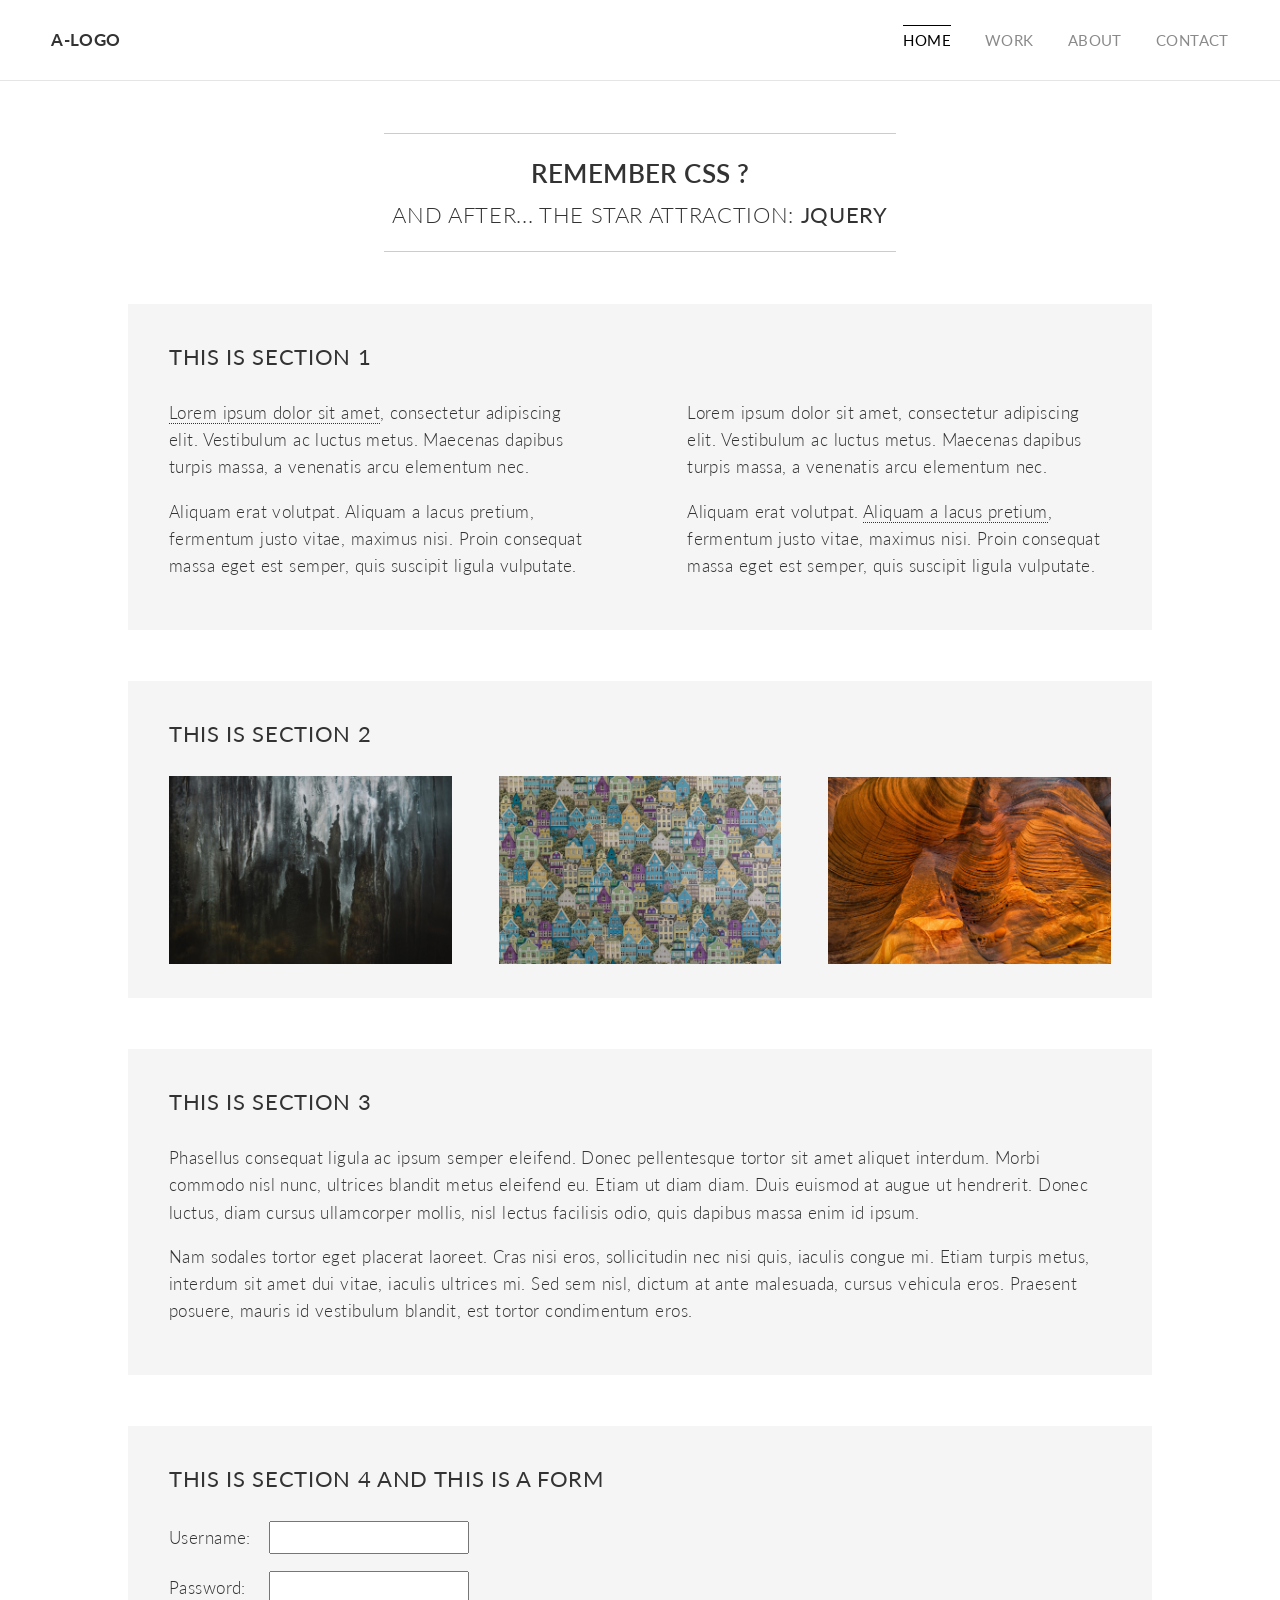
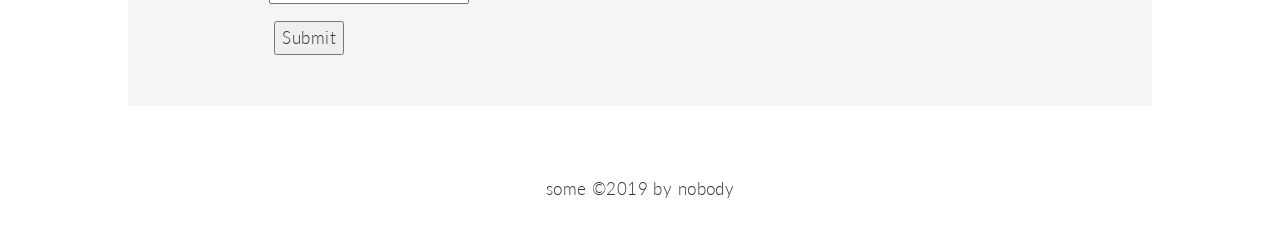
<file: HTML-CSS/css-techniques/index.html>
<!DOCTYPE html>
<html lang="en">
<head>
  <meta charset="UTF-8">
  <meta name="viewport" content="width=device-width, initial-scale=1.0">
  <title>Remember CSS ?</title>
  <link rel="stylesheet" href="https://fonts.googleapis.com/css?family=Lato:300,400,700">
  <link rel="stylesheet" href="main.css">
</head>

<body>

  <header id="top-header" class="top-header row">

      <figure id="logo" class="logo font700">
        <a href="index.html">A-LOGO</a>
      </figure>

      <div id="nav-triggers" class="nav-triggers">
        <a id="open-menu" class="open-menu trigger"><img src="img/burger-icon.svg" alt="burger icon"></a>
        <a id="close-menu" class="close-menu trigger"><img src="img/close-icon.svg" alt="close icon"></a>
      </div>

      <nav id="main-nav" class="main-nav">
        <ul id="menu" class="menu row">
          <li class="active"><a href="#">Home</a></li>
          <li><a href="#">Work</a></li>
          <li><a href="#">About</a></li>
          <li><a href="#">Contact</a></li>
        </ul>
      </nav>
    
  </header>

  <main>

    <header class="AC">
      <div class="deco-title">
        <h1 id="main-title" class="main-title">Remember CSS ?</h1>
        <h2 class="font300 M0">And after... the star attraction: <strong>jQuery</strong></h2>
      </div>
    </header>

    <section id="section-1" class="section">
      <h2>This is section 1</h2>
      <div class="row container half">
        <div class="col col-2">
          <p><a href="#">Lorem ipsum dolor sit amet</a>, consectetur adipiscing elit. Vestibulum ac luctus metus. Maecenas dapibus turpis massa, a venenatis arcu elementum nec.</p>
          <p>Aliquam erat volutpat. Aliquam a lacus pretium, fermentum justo vitae, maximus nisi. Proin consequat massa eget est semper, quis suscipit ligula vulputate.</p>
        </div>
        <div class="col col-2">
          <p>Lorem ipsum dolor sit amet, consectetur adipiscing elit. Vestibulum ac luctus metus. Maecenas dapibus turpis massa, a venenatis arcu elementum nec.</p>
          <p>Aliquam erat volutpat. <a href="#">Aliquam a lacus pretium</a>, fermentum justo vitae, maximus nisi. Proin consequat massa eget est semper, quis suscipit ligula vulputate.</p>
        </div>
      </div>
    </section>

    <section id="section-2" class="section images">
      <h2>This is section 2</h2>
      <figure class="row">
        <a href="#" class="col-3 scale"><img src="img/unsplash-01.jpg" alt="Rusty"></a>
        <a href="#" class="col-3 scale"><img src="img/unsplash-02.jpg" alt="Mini houses"></a>
        <a href="#" class="col-3 scale"><img src="img/unsplash-03.jpg" alt="Terra colors"></a>
      </figure>
    </section>

    <section id="section-3" class="section">
      <h2>This is section 3</h2>
      <p>Phasellus consequat ligula ac ipsum semper eleifend. Donec pellentesque tortor sit amet aliquet interdum. Morbi commodo nisl nunc, ultrices blandit metus eleifend eu. Etiam ut diam diam. Duis euismod at augue ut hendrerit. Donec luctus, diam cursus ullamcorper mollis, nisl lectus facilisis odio, quis dapibus massa enim id ipsum.</p>
      <p>Nam sodales tortor eget placerat laoreet. Cras nisi eros, sollicitudin nec nisi quis, iaculis congue mi. Etiam turpis metus, interdum sit amet dui vitae, iaculis ultrices mi. Sed sem nisl, dictum at ante malesuada, cursus vehicula eros. Praesent posuere, mauris id vestibulum blandit, est tortor condimentum eros.</p>
    </section>

    <section id="section-4" class="section">
      <form action="" id="form1" class="form">
        <h2>This is section 4 and this is a form</h2>
        <p class="row">
          <label for="user">Username:</label>
          <input type="text" name="user" id="user" required>
        </p>
        <p class="row">
          <label for="pass">Password:</label>
          <input type="password" name="pass" id="pass" required>
        </p>
        <p>
          <label></label>
          <button type="submit">Submit</button>
        </p>
      </form>
    </section>

  </main>

  <footer class="AC">
    <p>some &copy;2019 by nobody</p>
  </footer>

  
  <!-- <script src="https://code.jquery.com/jquery-3.4.1.slim.min.js"></script> -->
  <!-- <script src="main.js"></script> -->

  <script>
    //VANILLA JS VARIANT
    const body = document.querySelector("body");
    const openMenu = document.querySelector("#open-menu");
    const closeMenu = document.querySelector("#close-menu");

    openMenu.addEventListener('click', function(event) {
      body.classList.add('menu-is-open');
    });

    closeMenu.addEventListener('click', function(event) {
      body.classList.remove('menu-is-open');
    });

    window.addEventListener('scroll', function(event) {
      scrollPos = window.scrollY; //console.log(scrollPos);

      if(scrollPos > 81) {
        body.classList.add('header-is-fixed');
      }
      else {
        body.classList.remove('header-is-fixed');
      }
    });

    //jQuery VARIANTE (if library activated above)
    /*
    $('#open-menu').on('click', function() {
      $('body').addClass('menu-is-open');
    });
    $('#close-menu').on('click', function() {
      $('body').removeClass('menu-is-open');
    });
    */
  </script>

</body>
</html>
</file>
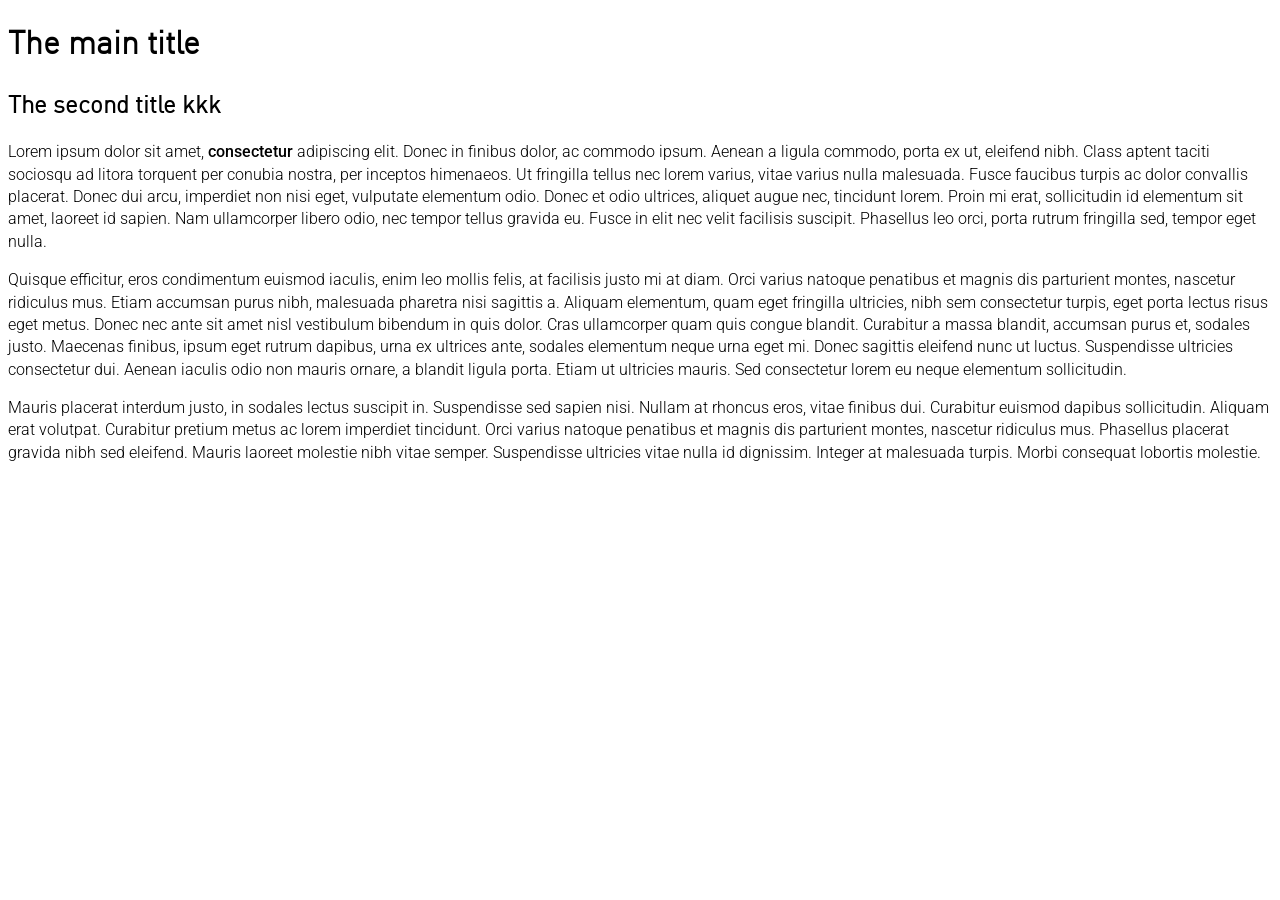
<file: HTML-CSS/custom-fonts/index.html>
<!DOCTYPE html>
<html lang="en">
<head>
  <meta charset="UTF-8">
  <meta name="viewport" content="width=device-width, initial-scale=1.0">
  <title>Custom fonts</title>
  <link href="https://fonts.googleapis.com/css2?family=Noto+Serif:ital,wght@0,700;1,400&family=Roboto:wght@300;500&display=swap" rel="stylesheet">
  <link rel="stylesheet" href="style.css">
</head>
<body>
  <h1>The main title</h1>
  <h2>The second title kkk</h2>
  <article>
    <p>Lorem ipsum dolor sit amet, <span class="bold">consectetur</span> adipiscing elit. Donec in finibus dolor, ac commodo ipsum. Aenean a ligula commodo, porta ex ut, eleifend nibh. Class aptent taciti sociosqu ad litora torquent per conubia nostra, per inceptos himenaeos. Ut fringilla tellus nec lorem varius, vitae varius nulla malesuada. Fusce faucibus turpis ac dolor convallis placerat. Donec dui arcu, imperdiet non nisi eget, vulputate elementum odio. Donec et odio ultrices, aliquet augue nec, tincidunt lorem. Proin mi erat, sollicitudin id elementum sit amet, laoreet id sapien. Nam ullamcorper libero odio, nec tempor tellus gravida eu. Fusce in elit nec velit facilisis suscipit. Phasellus leo orci, porta rutrum fringilla sed, tempor eget nulla.</p>
    <p>Quisque efficitur, eros condimentum euismod iaculis, enim leo mollis felis, at facilisis justo mi at diam. Orci varius natoque penatibus et magnis dis parturient montes, nascetur ridiculus mus. Etiam accumsan purus nibh, malesuada pharetra nisi sagittis a. Aliquam elementum, quam eget fringilla ultricies, nibh sem consectetur turpis, eget porta lectus risus eget metus. Donec nec ante sit amet nisl vestibulum bibendum in quis dolor. Cras ullamcorper quam quis congue blandit. Curabitur a massa blandit, accumsan purus et, sodales justo. Maecenas finibus, ipsum eget rutrum dapibus, urna ex ultrices ante, sodales elementum neque urna eget mi. Donec sagittis eleifend nunc ut luctus. Suspendisse ultricies consectetur dui. Aenean iaculis odio non mauris ornare, a blandit ligula porta. Etiam ut ultricies mauris. Sed consectetur lorem eu neque elementum sollicitudin.</p>
    <p>Mauris placerat interdum justo, in sodales lectus suscipit in. Suspendisse sed sapien nisi. Nullam at rhoncus eros, vitae finibus dui. Curabitur euismod dapibus sollicitudin. Aliquam erat volutpat. Curabitur pretium metus ac lorem imperdiet tincidunt. Orci varius natoque penatibus et magnis dis parturient montes, nascetur ridiculus mus. Phasellus placerat gravida nibh sed eleifend. Mauris laoreet molestie nibh vitae semper. Suspendisse ultricies vitae nulla id dignissim. Integer at malesuada turpis. Morbi consequat lobortis molestie.
    </p>
  </article>
</body>
</html>
</file>
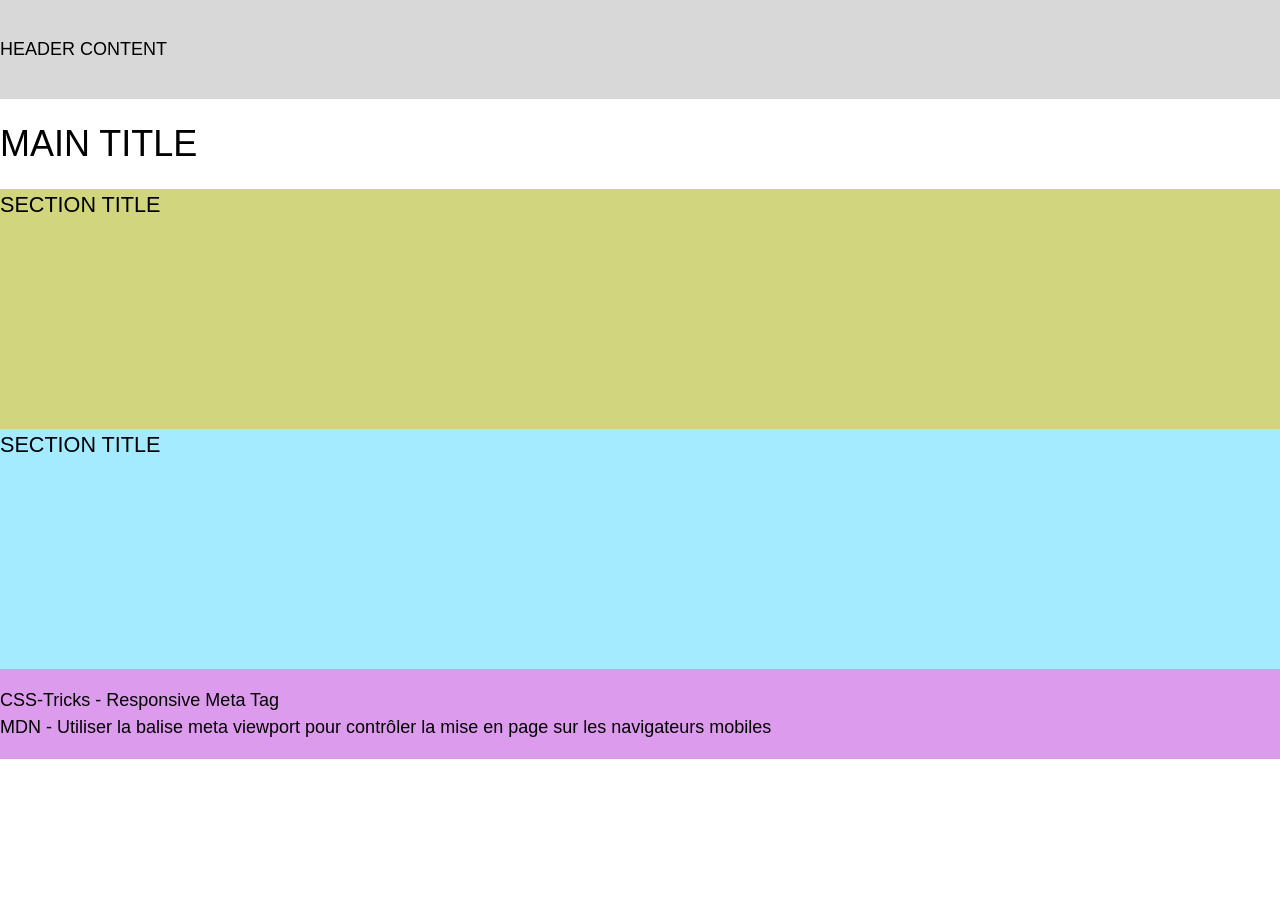
<file: HTML-CSS/08.responsive/01.viewport-meta-tag/index.html>
<!DOCTYPE html>
<html>
  <head>
    <meta charset="utf-8">

    <!-- LE "RESPONSIVE" META TAG ! -->
    <meta name="viewport" content="width=device-width, initial-scale=1">

    <title>La balise meta "viewport"</title>
    <link rel="stylesheet" href="css/reset.css">
    <link rel="stylesheet" href="css/styles.css">

  </head>

  <body>
    <header>
      HEADER CONTENT
    </header>

    <main>
      <h1>MAIN TITLE</h1>

      <section id="section-1">
        <h2>SECTION TITLE</h2>
        <div class="contenu"></div>
      </section>

      <section id="section-2">
        <h2>SECTION TITLE</h2>
        <div class="contenu"></div>
      </section>
    </main>

    <footer>
      <p><a href="https://css-tricks.com/snippets/html/responsive-meta-tag/" target="_blank">CSS-Tricks - Responsive Meta Tag</a></p>
      <p><a href="https://developer.mozilla.org/fr/docs/Mozilla/Mobile/Balise_meta_viewport" target="_blank">MDN - Utiliser la balise meta viewport pour contrôler la mise en page sur les navigateurs mobiles</a></p>
    </footer>
  </body>
</html>
</file>
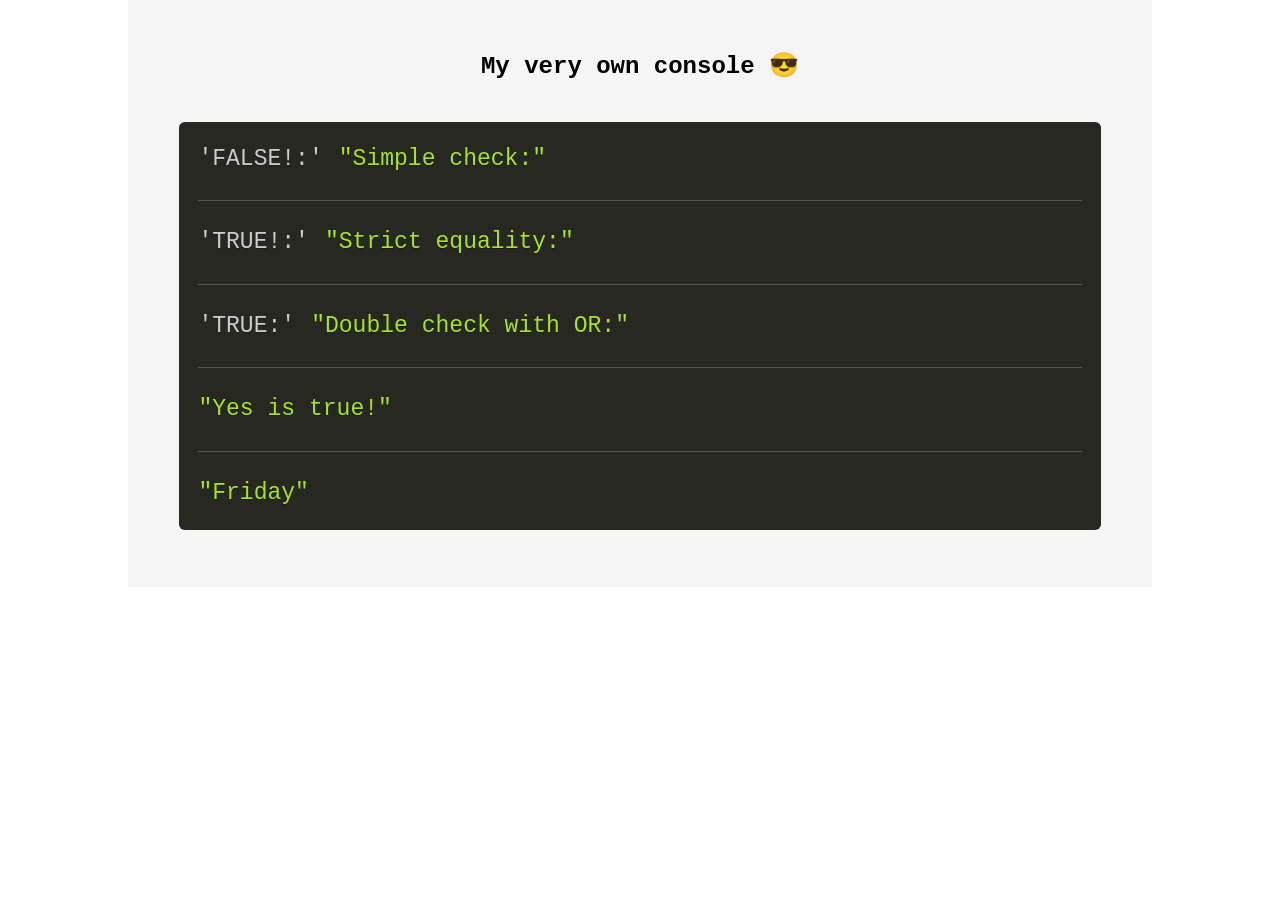
<file: JS/Learning/06.Conditions/index.html>
<!DOCTYPE html>
<html lang="en">
<head>
  <meta charset="UTF-8">
  <meta name="viewport" content="width=device-width, initial-scale=1.0">
  <title>JS Conditions</title>

  <link rel="stylesheet" href="../assets/prism/prism.css">
  <link rel="stylesheet" href="../assets/style.css">
</head>
<body>

  <main>

    <h1>My very own console 😎</h1>

    <pre class="language-javascript">
      <code id="my-console"></code>
    </pre>

  </main>

  <script src="../assets/prism/prism.js"></script>
  <script src="../assets/common.js"></script>
  <script src="scripts.js"></script>
</body>

</html>
</file>
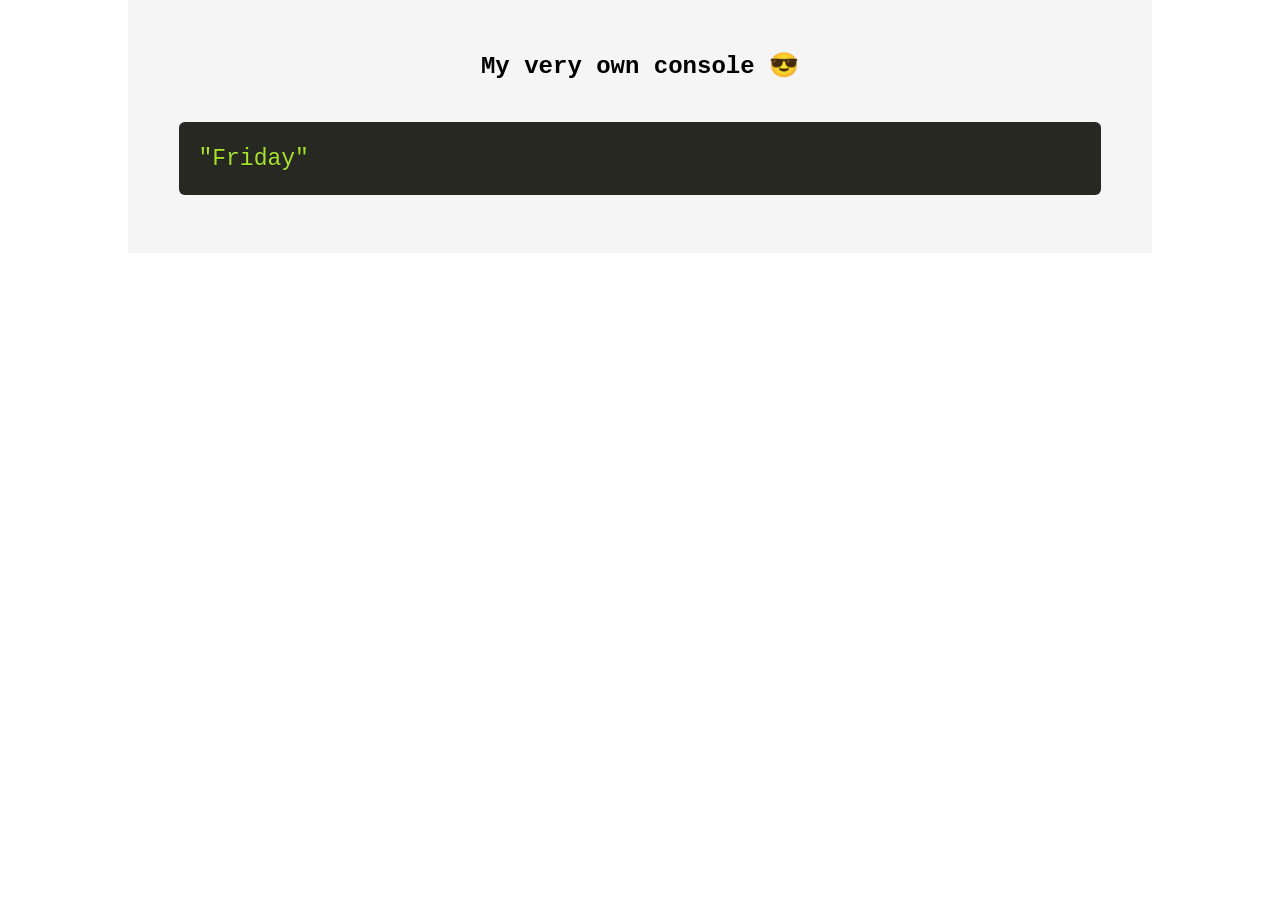
<file: JS/Learning/07.Prog-Tip-Be-Informed/index.html>
<!DOCTYPE html>
<html lang="en">
<head>
  <meta charset="UTF-8">
  <meta name="viewport" content="width=device-width, initial-scale=1.0">
  <title>Programming tip: be informed</title>

  <link rel="stylesheet" href="../assets/prism/prism.css">
  <link rel="stylesheet" href="../assets/style.css">
</head>
<body>

  <main>

    <h1>My very own console 😎</h1>

    <pre class="language-javascript">
      <code id="my-console"></code>
    </pre>

  </main>

  <script src="../assets/prism/prism.js"></script>
  <script src="../assets/common.js"></script>
  <script src="scripts.js"></script>
</body>

</html>
</file>
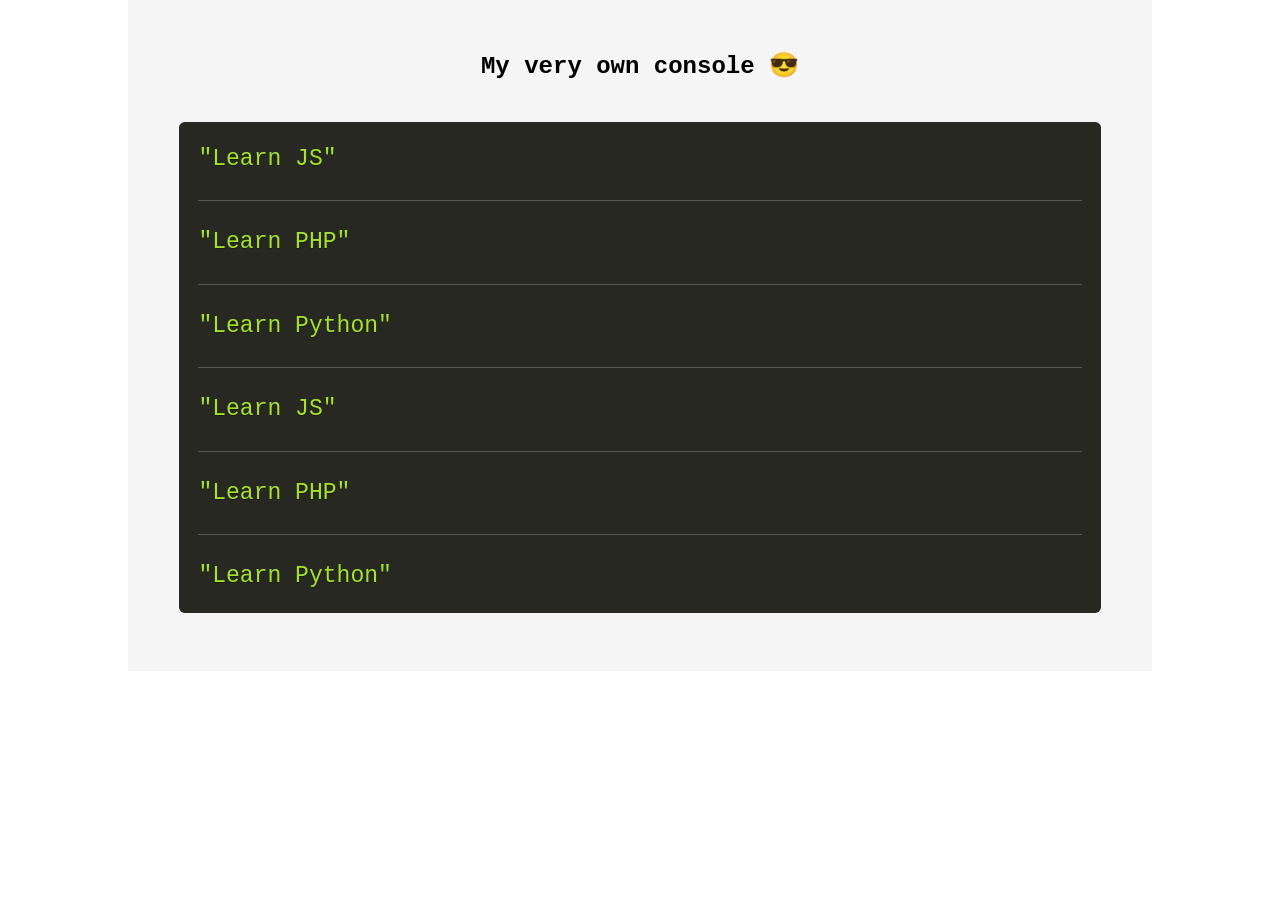
<file: JS/Learning/08.Loops/index.html>
<!DOCTYPE html>
<html lang="en">
<head>
  <meta charset="UTF-8">
  <meta name="viewport" content="width=device-width, initial-scale=1.0">
  <title>JS Loops</title>

  <link rel="stylesheet" href="../assets/prism/prism.css">
  <link rel="stylesheet" href="../assets/style.css">
</head>
<body>

  <main>

    <h1>My very own console 😎</h1>

    <pre class="language-javascript">
      <code id="my-console"></code>
    </pre>

  </main>

  <script src="../assets/prism/prism.js"></script>
  <script src="../assets/common.js"></script>
  <script src="scripts.js"></script>
</body>

</html>
</file>
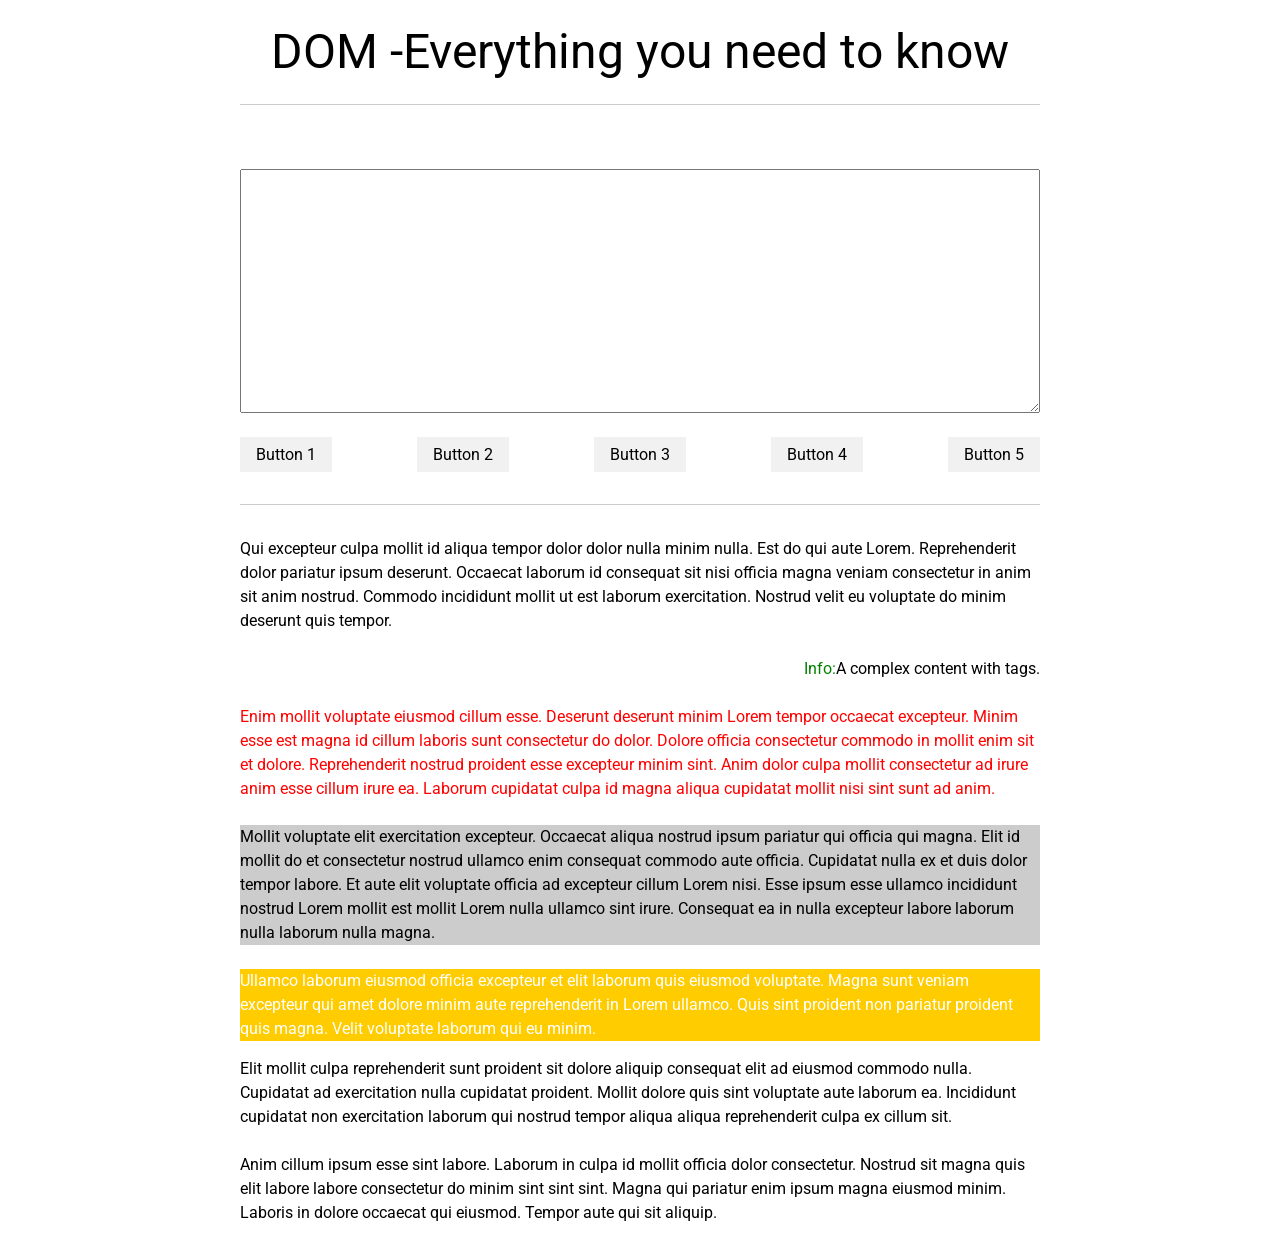
<file: JS/Learning/10.DOM-Everything/index.html>
<!DOCTYPE html>
<html lang="en">
<head>
  <meta charset="UTF-8">
  <meta name="viewport" content="width=device-width, initial-scale=1.0">
  <title>DOM -Everything you need to know</title>
  <link rel="stylesheet" href="https://fonts.googleapis.com/css?family=Roboto:300,400,500">
  <link rel="stylesheet" href="styles.css">
</head>
<body>

  <main class="max-width">

    <h1>DOM -Everything you need to know</h1>

    <!-- TODO ADD - Big input -->
    <p>
      <textarea id="msg" rows="10"></textarea>
    </p>

    <!-- TODO LIST - Content generated by JS -->
    <!-- <ul id="todo-list"></ul> -->
    
    <p class="flex justify">
      <button id="btn1">Button 1</button>
      <button id="btn2">Button 2</button>
      <button id="btn3">Button 3</button>
      <button id="btn4">Button 4</button>
      <button id="btn5">Button 5</button>
    </p>

    <hr>

    <p id="p1" class="row bob">Qui excepteur culpa mollit id aliqua tempor dolor dolor nulla minim nulla. Est do qui aute Lorem. Reprehenderit dolor pariatur ipsum deserunt. Occaecat laborum id consequat sit nisi officia magna veniam consectetur in anim sit anim nostrud. Commodo incididunt mollit ut est laborum exercitation. Nostrud velit eu voluptate do minim deserunt quis tempor.</p>

    <p id="p2" class="row">Enim mollit voluptate eiusmod cillum esse. Deserunt deserunt minim Lorem tempor occaecat excepteur. Minim esse est magna id cillum laboris sunt consectetur do dolor. Dolore officia consectetur commodo in mollit enim sit et dolore. Reprehenderit nostrud proident esse excepteur minim sint. Anim dolor culpa mollit consectetur ad irure anim esse cillum irure ea. Laborum cupidatat culpa id magna aliqua cupidatat mollit nisi sint sunt ad anim.</p>

    <p id="p3" class="row">Mollit voluptate elit exercitation excepteur. Occaecat aliqua nostrud ipsum pariatur qui officia qui magna. Elit id mollit do et consectetur nostrud ullamco enim consequat commodo aute officia. Cupidatat nulla ex et duis dolor tempor labore. Et aute elit voluptate officia ad excepteur cillum Lorem nisi. Esse ipsum esse ullamco incididunt nostrud Lorem mollit est mollit Lorem nulla ullamco sint irure. Consequat ea in nulla excepteur labore laborum nulla laborum nulla magna.</p>

    <p id="p4" class="row bob">Ullamco laborum eiusmod officia excepteur et elit laborum quis eiusmod voluptate. Magna sunt veniam excepteur qui amet dolore minim aute reprehenderit in Lorem ullamco. Quis sint proident non pariatur proident quis magna. Velit voluptate laborum qui eu minim.</p>

    <p id="p5" class="row">Elit mollit culpa reprehenderit sunt proident sit dolore aliquip consequat elit ad eiusmod commodo nulla. Cupidatat ad exercitation nulla cupidatat proident. Mollit dolore quis sint voluptate aute laborum ea. Incididunt cupidatat non exercitation laborum qui nostrud tempor aliqua aliqua reprehenderit culpa ex cillum sit.</p>

    <p id="p6" class="row">Anim cillum ipsum esse sint labore. Laborum in culpa id mollit officia dolor consectetur. Nostrud sit magna quis elit labore labore consectetur do minim sint sint sint. Magna qui pariatur enim ipsum magna eiusmod minim. Laboris in dolore occaecat qui eiusmod. Tempor aute qui sit aliquip.</p>


  </main>

  <!-- The admin message div will be inserted here ↓↓↓ -->

  <script src="scripts.js"></script>

</body>
</html>
</file>
<file: HTML-CSS/css-techniques/main.css>
/*	Eric Meyer's Reset CSS v2.0 (http://meyerweb.com/eric/tools/css/reset/)
-------------------------------------------------------------------------- */
/*#region RESET*/
html,body,div,span,applet,object,iframe,h1,h2,h3,h4,h5,h6,p,blockquote,pre,a,abbr,acronym,address,big,cite,code,del,dfn,em,img,ins,kbd,q,s,samp,small,strike,strong,sub,sup,tt,var,b,u,i,center,dl,dt,dd,ol,ul,li,fieldset,form,label,legend,table,caption,tbody,tfoot,thead,tr,th,td,article,aside,canvas,details,embed,figure,figcaption,footer,header,hgroup,menu,nav,output,ruby,section,summary,time,mark,audio,video{margin:0;padding:0;border:0;font-size:100%;font:inherit;vertical-align:baseline}article,aside,details,figcaption,figure,footer,header,hgroup,menu,nav,section{display:block}body{line-height:1}ol,ul{list-style:none}blockquote,q{quotes:none}blockquote:before,blockquote:after,q:before,q:after{content:'';content:none}table{border-collapse:collapse;border-spacing:0}


/* Make box-sizing "border-box" as default */
html {
  box-sizing: border-box;
}
*, *:before, *:after {
  box-sizing: inherit;
}
/*#endregion*/




/* MAIN TAGS FORMATTING
===================================================================================*/
/*#region MAIN TAGS*/
/* REFERENCE SIZE FOR FONTS
 * We can use html{} ou :root{}
----------------------------------------------*/
html {
  font-size: 17px;
	scroll-behavior: smooth; /*optional*/
}


/* FONT - Default properties
----------------------------------------------*/
body,
button,
input,
select,
textarea {
	font-family: 'Lato', sans-serif;
	font-size: 1em;
	font-weight: 300; /*this is a "light" weight*/
	letter-spacing: 0.025em;
	line-height: 1.6em;
	color: #333;
}


/* TITLES
----------------------------------------------*/
h1,
h2,
h3,
h4,
h5,
h6 {
  color: inherit;
	font-weight: 300;
	line-height: 1.75em;
	margin-bottom: 1em;
	text-transform: uppercase;
}
h1 {
  font-size: 1.5em;
  font-weight: 600;
	margin-bottom: 0;
}
h2 {
  font-weight: 400;
  font-size: 1.3em;
	letter-spacing: 0.03em;
}
h3 {
	font-size: 1.1em;
	font-weight: 400;
}


/* PARAGRAPHS
----------------------------------------------*/
p {
  margin-bottom: 1em;
}


/* LINKS
----------------------------------------------*/
a {
  text-decoration: none;
	outline: none;
	color: inherit; /*#3fb1a3*/
}
p a {
	border-bottom: dotted 1px;
	transition: color 0.2s ease-in-out, border-color 0.2s ease-in-out, background-color 0.2s ease-in-out;
}
section a:hover {
	border-bottom-color: transparent;
}


/* STANDARD TAGS for bold
----------------------------------------------*/
strong, b {
	font-weight: 400;
}


/* IMAGES
----------------------------------------------*/
img {
	display: block;
  width: 100%;
  height: auto;
  
}


/* FORM ELEMENTS
----------------------------------------------*/
input,
select {
  width: 200px;
}
label {
  display: inline-block;
  width: 100%;
  max-width: 100px;
}


/* SELECTIONS, PLACEHOLDERS
----------------------------------------------*/
/*Document selection*/
::selection {
	background-color: #282e3e;
	color:#fff;
}

/*Form elements placeholders*/
::placeholder {
	color:#ccc;
}
/*#endregion*/




/* HELPER CLASSES - Useful classes to speed up the design
===================================================================================*/
/*#region HELPER CLASSES*/
/*Font*/
.font300 {
  font-weight: 300;
}
.font400 {
  font-weight: 400;
}
.font700 {
  font-weight: 700;
}

.AC {
  text-align: center;
}


/*Margins and Paddings*/
.M0 {
  margin: 0;
}


/*Rows and Columns*/
.row {
  display: flex;
  justify-content: space-between;
  align-items: center;
}
form .row,
.row.flex-start {
  justify-content: flex-start;
  text-align: left;
}
.row.flex-end {
  justify-content: flex-end;
  text-align: right;
}
.col-2 {
  width: 45%;
}
.col-3 {
  width: 30%;
}


/*Header with borders top-bottom*/
.deco-title {
  width: auto;
  display: inline-block;
  padding: 1em .5em;
  text-align: center;
  border-top: solid 1px #ccc;
  border-bottom: solid 1px #ccc;
}


/*Scale when hover helper*/
.scale {
	overflow: hidden;
}
.scale img {
	transition: transform .4s ease;
}
.scale img:hover {
	transform: scale(1.5) rotate(10deg);
}
/*#endregion*/



/* LAYOUT - DESKTOP FIRST STYLES
===================================================================================*/
/*#region LAYOUT*/
/* COMMON
----------------------------------------------*/
/*Header*/
header,
footer {
  padding: 2vh 4%;
}

header {
  margin: 0 0 2em;
}

/*Main*/
main {
  max-width: 1024px;
  margin: 0 auto;
}
.header-is-fixed main {
  margin-top: 6.4em;
}

/*Sections*/
section {
  background: #f5f5f5;
  padding: 2em 4%;
  margin-bottom: 3em;
}


/* TOP HEADER
--------------------------------------------------*/
.top-header {
  min-height: 9vh;
  border-bottom: solid 1px #e5e5e5;
}
.header-is-fixed .top-header {
  position: fixed;
  top: 0;
  left: 0;
  width: 100%;
  background-color: rgba(255,255,255,.95);
}


/* MENU
--------------------------------------------------*/
.menu li {
  margin-left: 2em;
  display: inline-block;
  position: relative;
}
.menu li.active {
  border-top: solid 1px #000;
}
.menu a {
  text-transform: uppercase;
  border: 0;
  font-size: .88235em; /*the goal is 15px*/
  font-weight: 400;
  color: #8a8a8a;
  transition: color .3s ease;
}
.menu a:hover,
.menu .active a {
  color: #000;
}

/*NAV TRIGGERS - Hide this for Desktops*/
.nav-triggers {
  display: none;
}
/*#endregion*/



/* MEDIA QUERIES (REMEMBER! This is DESKTOP FIRST (so, use "max-width")
===================================================================================*/
/*#region MEDIA QUERIES*/
/*TABLETS*/
@media (max-width: 800px) {

  /*Change the root font-size*/
  html {
    font-size: 18px;
  }


  /* NAV TRIGGERS
  ---------------------------------------------*/
  /*#region*/
  /*Mobile menus triggers container*/
  .nav-triggers {
    width: 44px;
    height: 44px;

    position: relative;
    z-index: 1;
    overflow: hidden;

    display: flex;
    justify-content: center;
    align-items: center;

    cursor: pointer;

    /* background: #fc0; */
  }

  /*Common for both triggers*/
  .trigger {
    width: 100%;
    height: 100%;

    position: absolute;
    top: 0;
    left: 0;

    display: flex;
    justify-content: center;
    align-items: center;
    
    transition: position .3s ease;
  }
  .trigger img {
    max-width: 60%;
  }


  /* WHEN MENU IS CLOSE
  -------------------------------*/
  .close-menu {
    left: -44px;
  }


  /* WHEN MENU IS OPEN
  -------------------------------*/
  /* if you want to block the scroll when the menu is open do this: */
  body.menu-is-open {
    overflow: hidden;
  }

  /* if you don't block the scroll, use do this: */
  /*
  .menu-is-open .top-header {
    position: fixed;
    top: 0;
    left: 0;
    width: 100%;
  }
  */

  /*If you want to see the logo when menu is open*/
  .menu-is-open .logo {
    position: relative;
    z-index: 1;
    color: #fff;
  }

  .menu-is-open .open-menu {
    left: -44px;
  }
  .menu-is-open .close-menu {
    left: 0;
    filter: invert(1);
  }
  /*#endregion*/


  /* MOBILE MENU
  ---------------------------------------------*/
  /*#region*/
  /*Hide the nav*/
  .main-nav {
    display: none; /*Only if not using opacity or some animation*/
    position: fixed;
    top: 0;
    left: 0;

    width: 100vw;
    height: 100vh;

    /* display: flex; */
    justify-content: center;
    align-items: center;

    background-color: rgba(0,0,0,.95);

    /* opacity: 0; */
    pointer-events: none;

    transition: opacity .6s ease;
  }
  .menu-is-open .main-nav {
    /* opacity: 1; */
    display: flex;
    pointer-events: auto;
  }

  .main-nav .menu {
    display: block; /*this will the flex display of the row*/
    text-align: center;
  }
  .menu li {
    display: block;
  }
  .menu li a,
  .menu li.active a {
    display: block;
    padding: 1em 4%;
    color: #888;

    font-size: 5vw;
  }
  .menu li.active a,
  .menu li a:hover {
    color: #fff;
  }
  .menu li.active {
    border-top: 0;
  }
  /*#endregion*/


  /* LAYOUT FOR MOBILE DEVICES. Let's see...
  ---------------------------------------------*/
  /*#region*/
  /*We want all display flexes (.row class) to be block, except for the top header*/
  .row:not(.top-header) {
    display: block; /* Try also  flex-direction: column;*/
  }

  .col-2, .col-3 {
    width: 100%;
  }

  .images {

  }
  .scale {
    display: block; /*margin will not work on an inline element*/
    margin-bottom: 2em;
  }
  .scale img:hover {
    transform: none;
  }
  /*#endregion*/

}


/*PHONES*/
@media (max-width: 480px) {

  section {
    text-align: center;
  }

}
/*#endregion MEDIA QUERIES*/
</file>
<file: HTML-CSS/custom-fonts/style.css>
@font-face {
  font-family: 'Din-Light';
  src: url('fonts/din-light-webfont.woff2') format('woff2'),
       url('fonts/din-light-webfont.woff') format('woff');
  font-weight: normal;
  font-style: normal;
}

html {
  font-size: 16px;
}

body {
  font-size: 1em;
  font-family: 'Roboto', sans-serif;
  font-weight: 300;
  line-height: 1.4;
}

h1, h2, h3, h4, h5 {
  font-family: 'Din-Light', serif;
}

.bold {
  font-weight: 500;
}
</file>
<file: HTML-CSS/08.responsive/01.viewport-meta-tag/css/styles.css>
/* CSS en commun, pour ne pas poluer les styles mobile, desktop... */

/* HEADER */
header {
  background: #D8D8D8;
}

/* TITRES */
h1 {
  font-size: 2em;
  padding: .5em 0;
}
h2 {
  font-size: 1.2em;
}

/*HEADER*/
header {
  padding: 2em 0;
}

/* SECTION */
section {
  min-height: 240px;
}
#section-1 {
  background: #D0D57E;
}
#section-2 {
  background: #A4EBFF;
}
/* CONTENU SECTION */
section .contenu {

}

/* FOOTER */
footer {
  padding: 1em 0;
  background: #DC9BEC;
}
</file>
<file: JS/Learning/assets/prism/prism.css>
/* PrismJS 1.20.0
https://prismjs.com/download.html#themes=prism-okaidia&languages=markup+css+clike+javascript+bash+git+json+less+markdown+python+scss+sql&plugins=line-numbers+keep-markup+unescaped-markup+normalize-whitespace+toolbar */
/**
 * okaidia theme for JavaScript, CSS and HTML
 * Loosely based on Monokai textmate theme by http://www.monokai.nl/
 * @author ocodia
 */

code[class*="language-"],
pre[class*="language-"] {
	color: #f8f8f2;
	background: none;
	text-shadow: 0 1px rgba(0, 0, 0, 0.3);
	font-family: Consolas, Monaco, 'Andale Mono', 'Ubuntu Mono', monospace;
	font-size: 1em;
	text-align: left;
	white-space: pre;
	word-spacing: normal;
	word-break: normal;
	word-wrap: normal;
	line-height: 1.5;

	-moz-tab-size: 4;
	-o-tab-size: 4;
	tab-size: 4;

	-webkit-hyphens: none;
	-moz-hyphens: none;
	-ms-hyphens: none;
	hyphens: none;
}

/* Code blocks */
pre[class*="language-"] {
	padding: 1em;
	margin: .5em 0;
	overflow: auto;
	border-radius: 0.3em;
}

:not(pre) > code[class*="language-"],
pre[class*="language-"] {
	background: #272822;
}

/* Inline code */
:not(pre) > code[class*="language-"] {
	padding: .1em;
	border-radius: .3em;
	white-space: normal;
}

.token.comment,
.token.prolog,
.token.doctype,
.token.cdata {
	color: slategray;
}

.token.punctuation {
	color: #f8f8f2;
}

.token.namespace {
	opacity: .7;
}

.token.property,
.token.tag,
.token.constant,
.token.symbol,
.token.deleted {
	color: #f92672;
}

.token.boolean,
.token.number {
	color: #ae81ff;
}

.token.selector,
.token.attr-name,
.token.string,
.token.char,
.token.builtin,
.token.inserted {
	color: #a6e22e;
}

.token.operator,
.token.entity,
.token.url,
.language-css .token.string,
.style .token.string,
.token.variable {
	color: #f8f8f2;
}

.token.atrule,
.token.attr-value,
.token.function,
.token.class-name {
	color: #e6db74;
}

.token.keyword {
	color: #66d9ef;
}

.token.regex,
.token.important {
	color: #fd971f;
}

.token.important,
.token.bold {
	font-weight: bold;
}
.token.italic {
	font-style: italic;
}

.token.entity {
	cursor: help;
}

pre[class*="language-"].line-numbers {
	position: relative;
	padding-left: 3.8em;
	counter-reset: linenumber;
}

pre[class*="language-"].line-numbers > code {
	position: relative;
	white-space: inherit;
}

.line-numbers .line-numbers-rows {
	position: absolute;
	pointer-events: none;
	top: 0;
	font-size: 100%;
	left: -3.8em;
	width: 3em; /* works for line-numbers below 1000 lines */
	letter-spacing: -1px;
	border-right: 1px solid #999;

	-webkit-user-select: none;
	-moz-user-select: none;
	-ms-user-select: none;
	user-select: none;

}

	.line-numbers-rows > span {
		pointer-events: none;
		display: block;
		counter-increment: linenumber;
	}

		.line-numbers-rows > span:before {
			content: counter(linenumber);
			color: #999;
			display: block;
			padding-right: 0.8em;
			text-align: right;
		}

/* Fallback, in case JS does not run, to ensure the code is at least visible */
[class*='lang-'] script[type='text/plain'],
[class*='language-'] script[type='text/plain'],
script[type='text/plain'][class*='lang-'],
script[type='text/plain'][class*='language-'] {
	display: block;
	font: 100% Consolas, Monaco, monospace;
	white-space: pre;
	overflow: auto;
}

div.code-toolbar {
	position: relative;
}

div.code-toolbar > .toolbar {
	position: absolute;
	top: .3em;
	right: .2em;
	transition: opacity 0.3s ease-in-out;
	opacity: 0;
}

div.code-toolbar:hover > .toolbar {
	opacity: 1;
}

/* Separate line b/c rules are thrown out if selector is invalid.
   IE11 and old Edge versions don't support :focus-within. */
div.code-toolbar:focus-within > .toolbar {
	opacity: 1;
}

div.code-toolbar > .toolbar .toolbar-item {
	display: inline-block;
}

div.code-toolbar > .toolbar a {
	cursor: pointer;
}

div.code-toolbar > .toolbar button {
	background: none;
	border: 0;
	color: inherit;
	font: inherit;
	line-height: normal;
	overflow: visible;
	padding: 0;
	-webkit-user-select: none; /* for button */
	-moz-user-select: none;
	-ms-user-select: none;
}

div.code-toolbar > .toolbar a,
div.code-toolbar > .toolbar button,
div.code-toolbar > .toolbar span {
	color: #bbb;
	font-size: .8em;
	padding: 0 .5em;
	background: #f5f2f0;
	background: rgba(224, 224, 224, 0.2);
	box-shadow: 0 2px 0 0 rgba(0,0,0,0.2);
	border-radius: .5em;
}

div.code-toolbar > .toolbar a:hover,
div.code-toolbar > .toolbar a:focus,
div.code-toolbar > .toolbar button:hover,
div.code-toolbar > .toolbar button:focus,
div.code-toolbar > .toolbar span:hover,
div.code-toolbar > .toolbar span:focus {
	color: inherit;
	text-decoration: none;
}
</file>
<file: JS/Learning/assets/style.css>
/* Eric Meyer's Reset CSS v2.0
========================================================================= */
/*#region*/
html,body,div,span,applet,object,iframe,h1,h2,h3,h4,h5,h6,p,blockquote,pre,a,abbr,acronym,address,big,cite,code,del,dfn,em,img,ins,kbd,q,s,samp,small,strike,strong,sub,sup,tt,var,b,u,i,center,dl,dt,dd,ol,ul,li,fieldset,form,label,legend,table,caption,tbody,tfoot,thead,tr,th,td,article,aside,canvas,details,embed,figure,figcaption,footer,header,hgroup,menu,nav,output,ruby,section,summary,time,mark,audio,video{margin:0;padding:0;border:0;font-size:100%;font:inherit;vertical-align:baseline}article,aside,details,figcaption,figure,footer,header,hgroup,menu,nav,section{display:block}body{line-height:1}ol,ul{list-style:none}blockquote,q{quotes:none}blockquote:before,blockquote:after,q:before,q:after{content:'';content:none}table{border-collapse:collapse;border-spacing:0}


/* Make box-sizing "border-box" as default */
html {
  box-sizing: border-box;
}
*, *:before, *:after {
  box-sizing: inherit;
}
/*#endregion*/



/* MAIN TAGS FORMATTING
========================================================================= */
/*#region*/
html {
  font-size: 16px;
}
body {
  font-family: 'Courier New', Courier, monospace;
  line-height: 1.6;
  text-align: center;
}

h1 {
  font-size: 1.5em;
  font-weight: 600;
  margin-bottom: 1.5em;
}

hr {
  border: 0;
  border-top: 0.5px solid #555;
  margin: 1.5rem 0;
}

/*Prism.js*/
code[class*="language-"],
pre[class*="language-"] {
  font-family: 'Courier New', monospace;
  font-size: 1.2em;
}
.token.number {
	color: #f50;
}
/*#endregion*/




/* LAYOUT
========================================================================= */
/*#region*/
main {
  width: 100%;
  max-width: 1024px;
  padding: 3em 4%;
  background-color: #f5f5f5;
  margin: 0 auto;
}
.code-title {
  font-family: 'Courier New', Courier, monospace;
  font-weight: 300;
  color: #ccc;
}
.title-inline {
  display: inline-block;
  margin-right: 1rem;
}
/*#endregion*/
</file>
<file: JS/Learning/10.DOM-Everything/styles.css>
/* RESET - Reset browser defaults
=====================================================*/
/*#region RESET*/
html,body,div,span,applet,object,iframe,h1,h2,h3,h4,h5,h6,p,blockquote,pre,a,abbr,acronym,address,big,cite,code,del,dfn,em,img,ins,kbd,q,s,samp,small,strike,strong,sub,sup,tt,var,b,u,i,center,dl,dt,dd,ol,ul,li,fieldset,form,label,legend,table,caption,tbody,tfoot,thead,tr,th,td,article,aside,canvas,details,embed,figure,figcaption,footer,header,hgroup,menu,nav,output,ruby,section,summary,time,mark,audio,video{margin:0;padding:0;border:0;font-size:100%;font:inherit;vertical-align:baseline}article,aside,details,figcaption,figure,footer,header,hgroup,menu,nav,section{display:block}body{line-height:1}ol,ul{list-style:none}blockquote,q{quotes:none}blockquote:before,blockquote:after,q:before,q:after{content:'';content:none}table{border-collapse:collapse;border-spacing:0}

/* Box-sizing border-box by default*/
html {
	box-sizing: border-box;
	font-size: 16px;
}
/*endregion*/




/* LAYOUT
=====================================================*/
/* COMMON TAGS AND HELPER CLASSES
--------------------------------------------*/
/*#region*/
body {
	font: 1em/1.5 'Roboto', Helvetica, Arial, sans-serif;
	background: #fff;
	color: #000;
	margin: 1em;
	font-weight: 400;
}

h1 {
	font-size: 3em;
	text-align: center;
	padding-bottom: 1rem;
	margin-bottom: 4rem;
	border-bottom: solid 0.5px #ccc;
}

button {
	margin: 0;
	padding: .5em 1em;
	border: 0;
	background: #f1f1f1;
	font-size: 100%;
	vertical-align: baseline;
	font-family: inherit;
	font-weight: inherit;
	color: inherit;
	cursor: pointer;
	transition: background .3s ease, color .3s ease;
}
button:hover {
	background: #999;
	color: #fff;
}

button, input, textarea {
	font-family: Roboto, sans-serif;
	font-size: 1em;
}

textarea {
	display: block;
	width: 100%;
}

p {
	margin-bottom: 1em;
}

a {
	text-decoration: none;
	transition: color .3s ease;
}

hr {
	border: 0;
	border-top: solid 0.5px #ccc;
	margin: 2rem 0;
}

:focus {
	outline: 0;
}

::placeholder {
	color: #fc0;
}


/*HELPER CLASSES*/
.row {
	display: flex;
	justify-content: flex-end;
	margin: 0 auto 1.5em;
}
.flex {
	display: flex;
}
.justify {
	margin: auto;
	justify-content: space-between;
}

.max-width {
	width: 100%;
	max-width: 800px;
	margin: 0 auto;
}

.hidden {
	/* display: none; */
	/* visibility: hidden; */
	opacity: 0;
}

.hide {
	display: none!important;
}
/*#endregion*/


/* ADD TODO ROW
--------------------------------------------*/
.add-todo-row {
	margin-bottom: .8em;
}
#add-todo {
	display: block;
	width: 100%;
	padding: .6em;
	font-size: 1.2em;
}


/* LIST
--------------------------------------------*/
/*#region LIST*/
ul {
	margin-bottom: 3em;
	font-size: 1.2em;
	font-weight: 400;

	border-bottom: solid 1px #ccc;
	padding-bottom: 3em;
}

ul li {
	display: flex;
	justify-content: space-between;
	align-items: center;
	padding: .3em .5em;
	margin-bottom: .2em;
	background: #f5f5f5;
}


/* MESSAGES
--------------------------------------------*/
/*#region*/
#msg {
	padding: .3em 0;
	opacity: 1;
	font-size: 1.2em;
}

.error {
	font-weight: 500;
	color: red;
}
.success {
	color: green;
}
/*#endregion*/


/* EDIT ZONE
--------------------------------------------*/
/*#region*/
.row button {
	background-color: #f1f1f1;
	color: #333;
	padding: .5em 1em;
	cursor: pointer;
	min-width: 130px;
	margin-left: 5px;
	transition: background-color .3s ease, color .3s ease;
}
li button {
	min-width: 30px;
	padding: .2em 0;
	margin-left: 1em;
	background-color: transparent;
	margin-left: 0;
}

.row button:hover {
	background-color: #ccc;
	color: #000;
}

.row input {
	border: solid 1px #ccc;
	padding: .5em;
}

.row input::-webkit-input-placeholder {
	font-weight: 300;
	color: #d1d1d1;
}

.row input::-moz-placeholder {
	font-weight: 300;
	color: #d1d1d1;
}

.row .index {
	max-width: 80px;
	margin-right: 5px;
}
.row .text {
	max-width: 200px;
}
.row .text.long {
	max-width: 280px;
}
.row .M0 {
	margin: 0;
}
/*#endregion*/







/* ADMIN MESSAGES
----------------------------------------*/
/*MESSAGE WRAP*/
.message {
	position:fixed;
	top: 0;
	left:0; 
	z-index:1000;
	width:100%;
	
	min-height:100vh; /*Template Header Height*/
	padding:1em 1em 1.5em;
	
	text-align:center;
	line-height:1.5;
	
	display:flex;
	justify-content:center;
	align-items:center;
 
	background-color: rgba(0,0,0,.9);

}
.message.bottom {
 bottom:0;
}

.message * {
 font-size:inherit;
 line-height:inherit;
}
.msg-content .msg-row,
.msg-content .status-icon {
 vertical-align:top;
}

.msg-content {
 display:inline-block;
 width:50%;
 height:auto;
 font-size:1.2em;
 color:#000;
 
 background:#fc0;
}

.msg-content b,
.msg-content strong {
 font-weight: 700;
 font-family: inherit;
}

.msg-row {
 display:inline-block;
 line-height:1.4;
 vertical-align:middle;
}


/*ICONS COMMON*/
.message .icons {
 display:block;
 text-align:center;
}
.message .icons.inline {
 display:inline-block;
 margin:-2px 10px 0 0;
 text-align:left;
}


/*SUCCESS ICON*/
.message.success .status-icon {
 font-size:1.1em;
}


/*PARTIAL SUCCESS ICONS*/
.message.partial-success .icons {
 display:block;
 text-align:center;
}
.message.partial-success .status-icon {
 margin-left:.5em;
 margin-right:.5em; 
}


/*ERROR ICON*/
.message.error .status-icon {
 font-size:1.2em;
 display:block;
 background:none;
}

.message .status-icon.fa-check {
 color:#477D20;
}
.message .status-icon.fa-warning {
 color:#DC2221;
}


/*COLORS*/
.message.info * {
 color:#316DAC;
}

.message.error em {
 color:inherit;
}

.message.error strong {
 font-weight:600;
 color:inherit;
}
/***************************************************************************************************/
</file>
